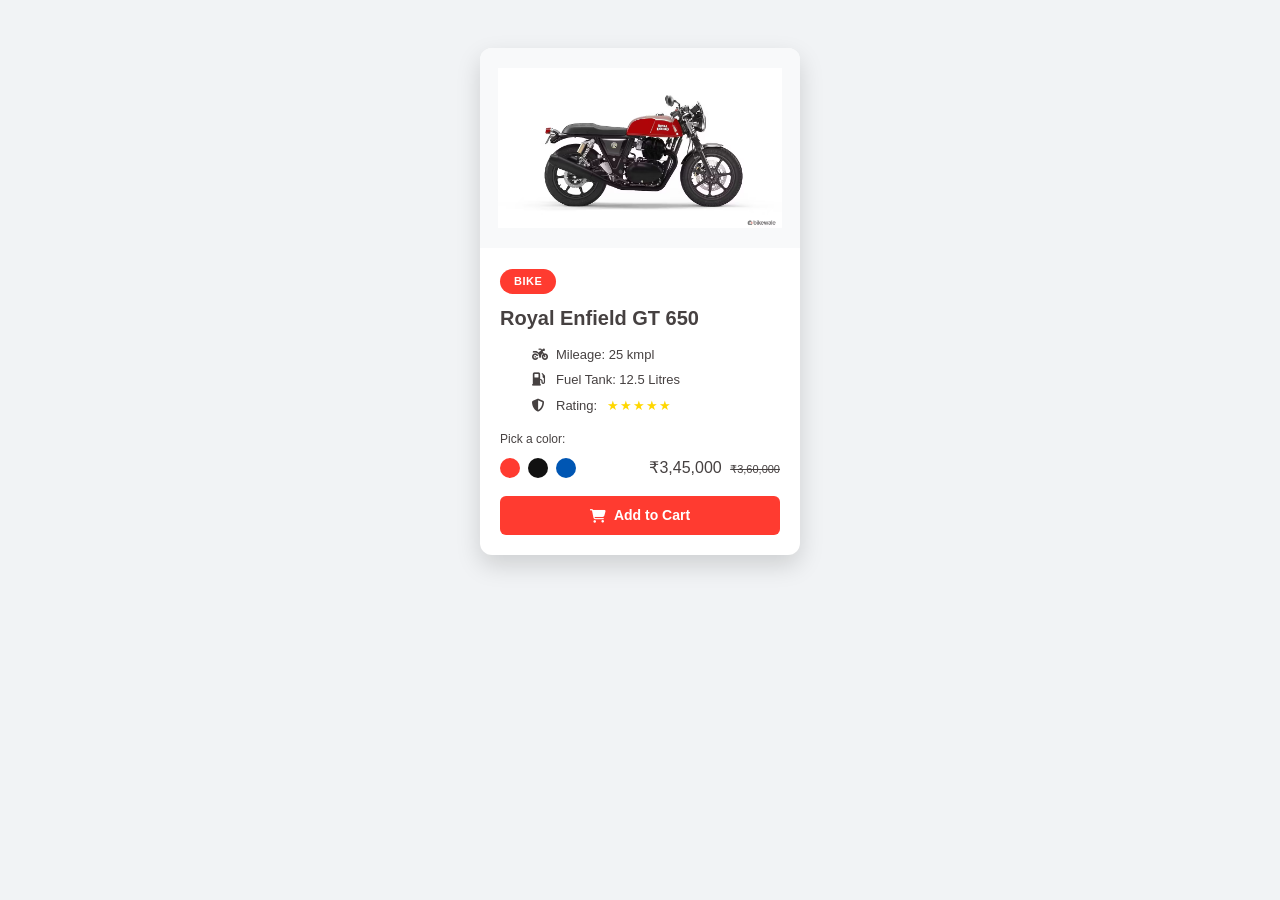
<file: DOM/index.html>
<!doctype html>
<html lang="en">

<head>
    <meta charset="utf-8">
    <meta name="viewport" content="width=device-width, initial-scale=1">
    <title>Royal Enfield Continental GT 650</title>

    
    <link rel="stylesheet" href="https://cdnjs.cloudflare.com/ajax/libs/font-awesome/6.5.1/css/all.min.css">

    
    <link href="https://cdn.jsdelivr.net/npm/bootstrap@5.3.3/dist/css/bootstrap.min.css" rel="stylesheet">

    
    <link rel="stylesheet" href="style.css">
</head>

<body>
    <div class="container my-5 d-flex justify-content-center">
        <div class="product-card">
            
            <div class="image-box">
                <img id="bikeImage" src="./gt red 1.avif" alt="Royal Enfield GT 650">
            </div>

            
            <div class="card-details">
                <span class="badge-tag" id="badgeTag">BIKE</span>

                <h2 class="bike-title">Royal Enfield GT 650</h2>

                <ul class="specs-list">
                    <li><i class="fa-solid fa-motorcycle"></i> Mileage: 25 kmpl</li>
                    <li><i class="fa-solid fa-gas-pump"></i> Fuel Tank: 12.5 Litres</li>
                    <li>
                        <i class="fa-solid fa-shield-halved"></i> Rating: 
                        <span class="stars">&#9733;&#9733;&#9733;&#9733;&#9733;</span>
                    </li>
                </ul>

                <p class="color-label">Pick a color:</p>
                <div class="action-row">
                    <div class="color-options">
                        <span class="color-btn" id="red" style="background-color: #ff3b30;" ></span>
                        <span class="color-btn " id="black" style="background-color: #111111;" ></span>
                        <span class="color-btn" id="blue" style="background-color: #0056b3;" ></span>
                    </div>

                    <div class="price-box">
                        <span class="current-price">₹3,45,000</span>
                        <span class="old-price">₹3,60,000</span>
                    </div>
                </div>

                <button class="cart-btn" id="cartBtn">
                    <i class="fa-solid fa-cart-shopping"></i> Add to Cart
                </button>
            </div>
        </div>
    </div>
     
    <script src="./script.js"></script>
    
</body>

</html>
</file>
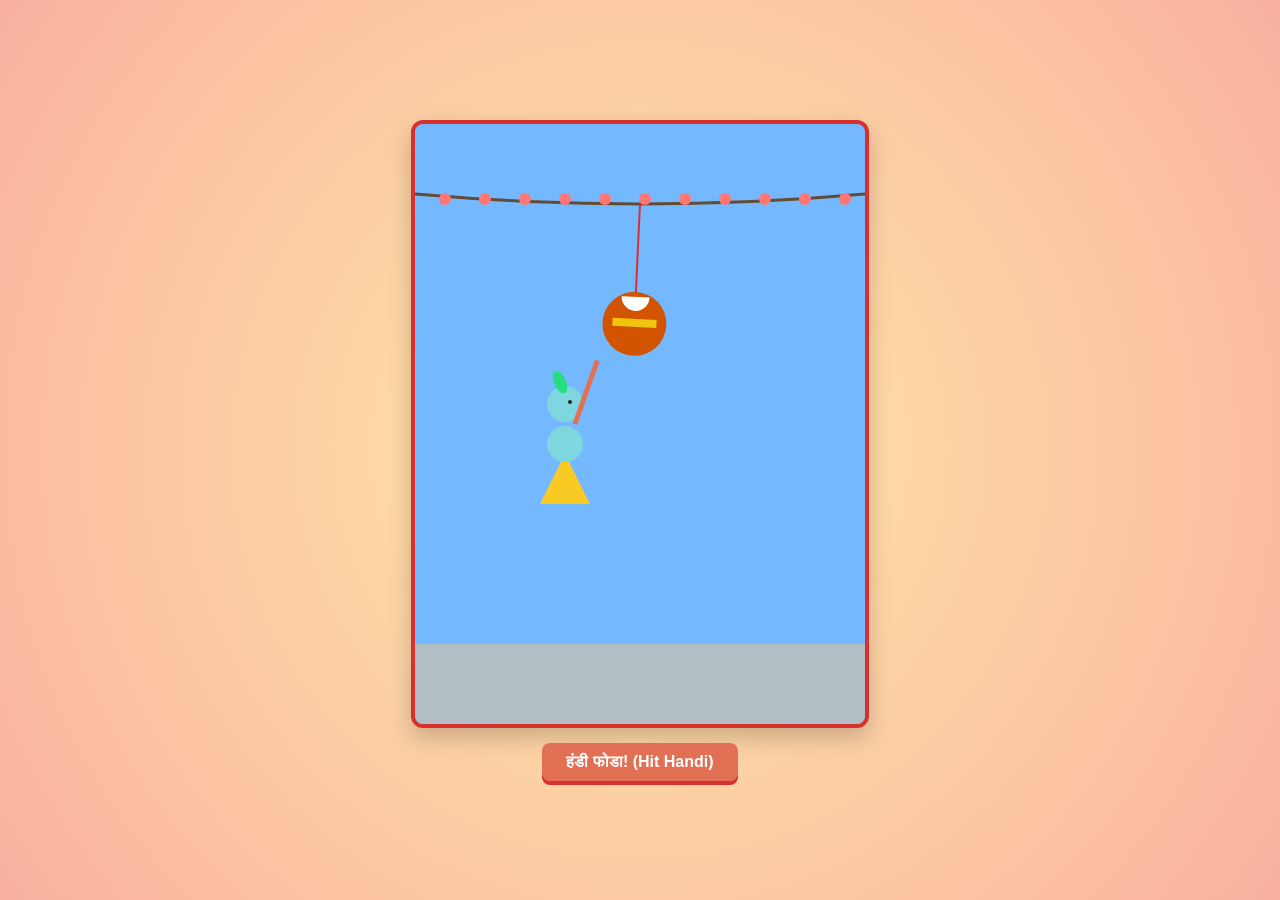
<file: krishanjan/index.html>
<!DOCTYPE html>
<html lang="mr">
<head>
  <meta charset="UTF-8">
  <title>दहीहंडी कार्टून ॲनिमेशन</title>
  <style>
    * {
      box-sizing: border-box;
      margin: 0;
      padding: 0;
    }
    body {
      background: radial-gradient(circle at center, #ffeaa7 0%, #fab1a0 100%);
      display: flex;
      flex-direction: column;
      align-items: center;
      justify-content: center;
      min-height: 100vh;
      font-family: sans-serif;
      overflow: hidden;
    }
    canvas {
      background: #74b9ff;
      border: 4px solid #d63031;
      border-radius: 12px;
      box-shadow: 0 10px 25px rgba(0,0,0,0.2);
    }
    .btn {
      margin-top: 15px;
      padding: 10px 24px;
      font-size: 16px;
      font-weight: bold;
      color: #fff;
      background: #e17055;
      border: none;
      border-radius: 8px;
      cursor: pointer;
      box-shadow: 0 4px #d63031;
    }
    .btn:active {
      transform: translateY(2px);
      box-shadow: 0 2px #d63031;
    }
  </style>
</head>
<body>

  <canvas id="handiCanvas" width="450" height="600"></canvas>
  <button class="btn" onclick="triggerHit()">हंडी फोडा! (Hit Handi)</button>

  <script>
    const canvas = document.getElementById('handiCanvas');
    const ctx = canvas.getContext('2d');

    let swingAngle = 0;
    let hitAnimation = false;
    let stickRotation = -0.5;
    let isBroken = false;

    const splashParticles = [];
    const confettiParticles = [];

    
    function createSplash() {
      for (let i = 0; i < 40; i++) {
        splashParticles.push({
          x: 225,
          y: 200,
          vx: (Math.random() - 0.5) * 8,
          vy: (Math.random() - 0.7) * 9,
          radius: Math.random() * 6 + 2,
          color: '#ffffff'
        });
      }
      for (let i = 0; i < 50; i++) {
        confettiParticles.push({
          x: 225,
          y: 200,
          vx: (Math.random() - 0.5) * 10,
          vy: (Math.random() - 0.8) * 10,
          size: Math.random() * 8 + 4,
          color: ['#e84393', '#fdcb6e', '#00b894', '#0984e3'][Math.floor(Math.random() * 4)]
        });
      }
    }

    
    function drawBackground() {
      
      ctx.fillStyle = '#b2bec3';
      ctx.fillRect(0, 520, 450, 80);

      
      ctx.strokeStyle = '#634b35';
      ctx.lineWidth = 3;
      ctx.beginPath();
      ctx.moveTo(0, 70);
      ctx.quadraticCurveTo(225, 90, 450, 70);
      ctx.stroke();

      
      for (let x = 30; x < 450; x += 40) {
        ctx.fillStyle = '#ff7675';
        ctx.beginPath();
        ctx.arc(x, 75, 6, 0, Math.PI * 2);
        ctx.fill();
      }
    }


    function drawHandi() {
      ctx.save();
      ctx.translate(225, 80);
      ctx.rotate(Math.sin(swingAngle) * 0.08);

      
      ctx.strokeStyle = '#d63031';
      ctx.lineWidth = 2;
      ctx.beginPath();
      ctx.moveTo(0, 0);
      ctx.lineTo(0, 100);
      ctx.stroke();

      if (!isBroken) {
        
        ctx.fillStyle = '#d35400';
        ctx.beginPath();
        ctx.arc(0, 120, 32, 0, Math.PI * 2);
        ctx.fill();

        
        ctx.fillStyle = '#f1c40f';
        ctx.fillRect(-22, 115, 44, 8);

        
        ctx.fillStyle = '#ffffff';
        ctx.beginPath();
        ctx.arc(0, 93, 14, 0, Math.PI);
        ctx.fill();
      } else {
        
        ctx.fillStyle = '#d35400';
        ctx.beginPath();
        ctx.arc(-14, 125, 16, 0, Math.PI * 2);
        ctx.arc(14, 125, 16, 0, Math.PI * 2);
        ctx.fill();

        
        ctx.fillStyle = '#ffffff';
        ctx.fillRect(-6, 120, 12, 100);
      }

      ctx.restore();
    }

    
    function drawKrishna() {
      ctx.save();
      ctx.translate(140, 270);

    
      ctx.fillStyle = '#f9ca24';
      ctx.beginPath();
      ctx.moveTo(10, 60);
      ctx.lineTo(35, 110);
      ctx.lineTo(-15, 110);
      ctx.closePath();
      ctx.fill();

      
      ctx.fillStyle = '#7ed6df';
      ctx.beginPath();
      ctx.arc(10, 50, 18, 0, Math.PI * 2);
      ctx.fill();

    
      ctx.beginPath();
      ctx.arc(10, 10, 18, 0, Math.PI * 2);
      ctx.fill();


      ctx.fillStyle = '#222';
      ctx.beginPath();
      ctx.arc(15, 8, 2, 0, Math.PI * 2);
      ctx.fill();

      
      ctx.fillStyle = '#26de81';
      ctx.beginPath();
      ctx.ellipse(5, -12, 6, 12, -0.4, 0, Math.PI * 2);
      ctx.fill();

      
      ctx.save();
      ctx.translate(20, 30);
      ctx.rotate(stickRotation);

    
      ctx.strokeStyle = '#e17055';
      ctx.lineWidth = 5;
      ctx.beginPath();
      ctx.moveTo(0, 0);
      ctx.lineTo(50, -45);
      ctx.stroke();
      ctx.restore();

      ctx.restore();
    }

    
    function drawParticles() {
      for (let i = splashParticles.length - 1; i >= 0; i--) {
        const p = splashParticles[i];
        p.x += p.vx;
        p.y += p.vy;
        p.vy += 0.25; 
        ctx.fillStyle = p.color;
        ctx.beginPath();
        ctx.arc(p.x, p.y, p.radius, 0, Math.PI * 2);
        ctx.fill();

        if (p.y > 600) splashParticles.splice(i, 1);
      }

      for (let i = confettiParticles.length - 1; i >= 0; i--) {
        const c = confettiParticles[i];
        c.x += c.vx;
        c.y += c.vy;
        c.vy += 0.15;
        ctx.fillStyle = c.color;
        ctx.fillRect(c.x, c.y, c.size, c.size);

        if (c.y > 600) confettiParticles.splice(i, 1);
      }
    }

    
    function animate() {
      ctx.clearRect(0, 0, canvas.width, canvas.height);

      swingAngle += 0.04;

      if (hitAnimation) {
        stickRotation += 0.12;
        if (stickRotation >= 0.3) {
          if (!isBroken) {
            isBroken = true;
            createSplash();
          }
          hitAnimation = false;
        }
      } else {
        if (stickRotation > -0.5) stickRotation -= 0.04;
      }

      drawBackground();
      drawHandi();
      drawKrishna();
      drawParticles();

      
      if (isBroken) {
        ctx.fillStyle = '#2d3436';
        ctx.font = 'bold 24px sans-serif';
        ctx.textAlign = 'center';
        ctx.fillText('गोविंदा आला रे आला!', 225, 450);
      }

      requestAnimationFrame(animate);
    }

    function triggerHit() {
      if (isBroken) {
        isBroken = false;
        splashParticles.length = 0;
        confettiParticles.length = 0;
      }
      hitAnimation = true;
      stickRotation = -0.5;
    }

    
    animate();
    setTimeout(() => {
      triggerHit();
    }, 1500);
  </script>
</body>
</html>
</file>
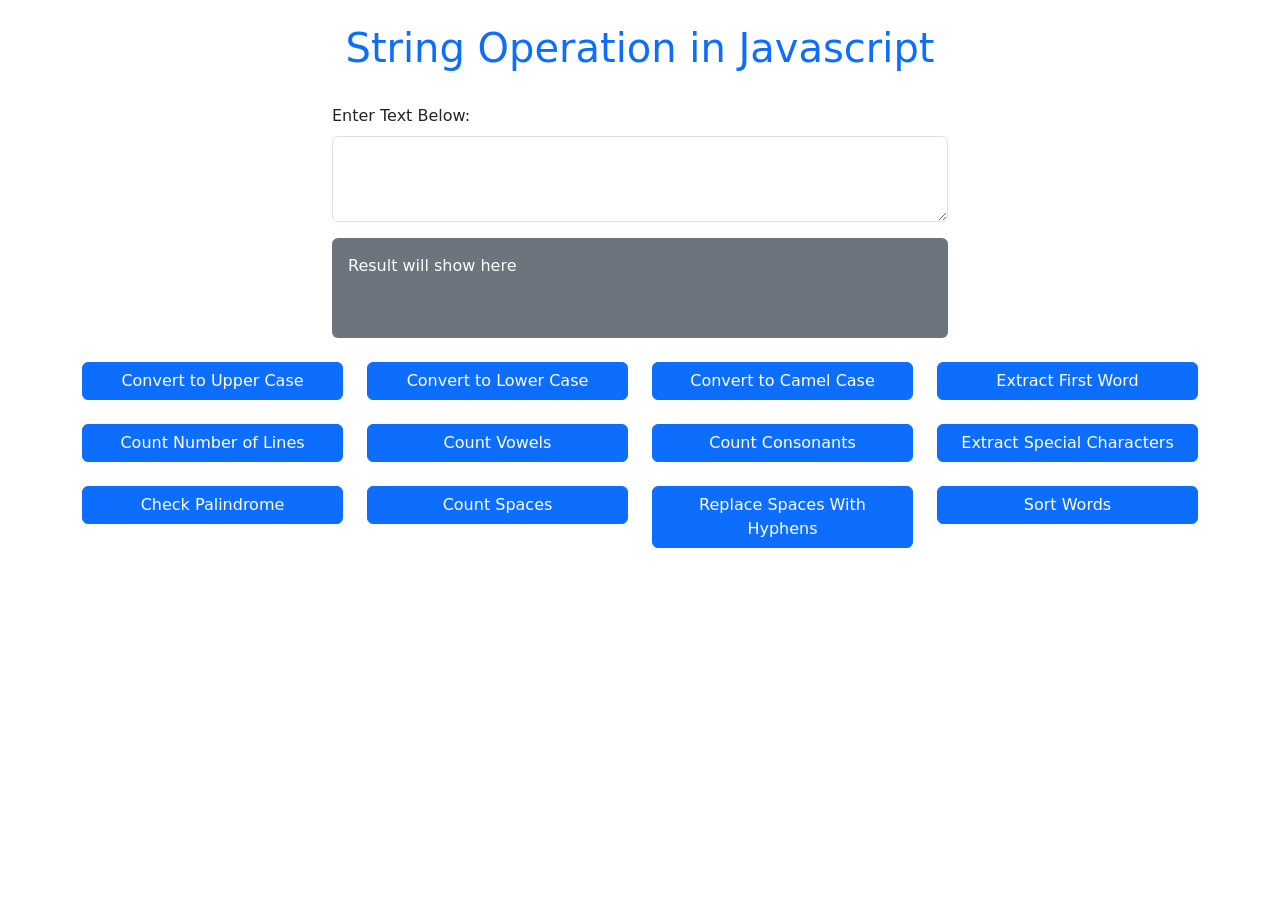
<file: stringOperation/index.html>
<!doctype html>
<html lang="en">
  <head>
    <meta charset="utf-8">
    <meta name="viewport" content="width=device-width, initial-scale=1">
    <title>String Operation</title>
    <link href="https://cdn.jsdelivr.net/npm/bootstrap@5.3.3/dist/css/bootstrap.min.css" rel="stylesheet">
  </head>
  <body>
    <h1 class="text-primary p-4 text-center">String Operation in Javascript</h1>
      
    <div class="container w-50">
      <div class="mb-3">
        <label for="inputPara" class="form-label">Enter Text Below:</label>
        <textarea class="form-control" id="inputPara" rows="3"></textarea>
      </div>

      <!-- Result Container with id="Result" -->
      <div id="Result" class="container bg-secondary text-white p-3 rounded" style="min-height: 100px;">
        Result will show here
      </div>
    </div>

    <div class="container">
      <div class="row mt-4">
        <div class="col">
          <!-- Added () to convertToUpperCase() -->
          <button class="btn btn-primary w-100" onclick="convertToUpperCase()">Convert to Upper Case</button>
        </div>
        <div class="col">
          <button class="btn btn-primary w-100" onclick="convertToLowerCase()">Convert to Lower Case</button>
        </div>
        <div class="col">
          <button class="btn btn-primary w-100" onclick="convertToCamelCase()">Convert to Camel Case</button>
        </div>
        <div class="col">
          <button class="btn btn-primary w-100" onclick="extractFirstWord()">Extract First Word</button>
        </div>
      </div>
      
      <div class="row mt-4">
        <div class="col">
          <button class="btn btn-primary w-100" onclick="countLines()">Count Number of Lines</button>
        </div>
        <div class="col">
          <button class="btn btn-primary w-100" onclick="countVowels()">Count Vowels</button>
        </div>
        <div class="col">
          <button class="btn btn-primary w-100" onclick="countConsonants()">Count Consonants</button>
        </div>
        <div class="col">
          <button class="btn btn-primary w-100" onclick="extractSpecialChars()">Extract Special Characters</button>
        </div>
      </div>

      <div class="row mt-4">
        <div class="col">
          <button class="btn btn-primary w-100" onclick="checkPalindrome()">Check Palindrome</button>
        </div>
        <div class="col">
          <button class="btn btn-primary w-100" onclick="countSpaces()">Count Spaces</button>
        </div>
        <div class="col">
          <button class="btn btn-primary w-100" onclick="replaceSpacesWithHyphens()">Replace Spaces With Hyphens</button>
        </div>
        <div class="col">
          <button class="btn btn-primary w-100" onclick="sortWords()">Sort Words</button>
        </div>
      </div>
    </div>

    <script src="./scripts.js"></script>
    <script src="https://cdn.jsdelivr.net/npm/bootstrap@5.3.3/dist/js/bootstrap.bundle.min.js"></script>
  </body>
</html>
</file>
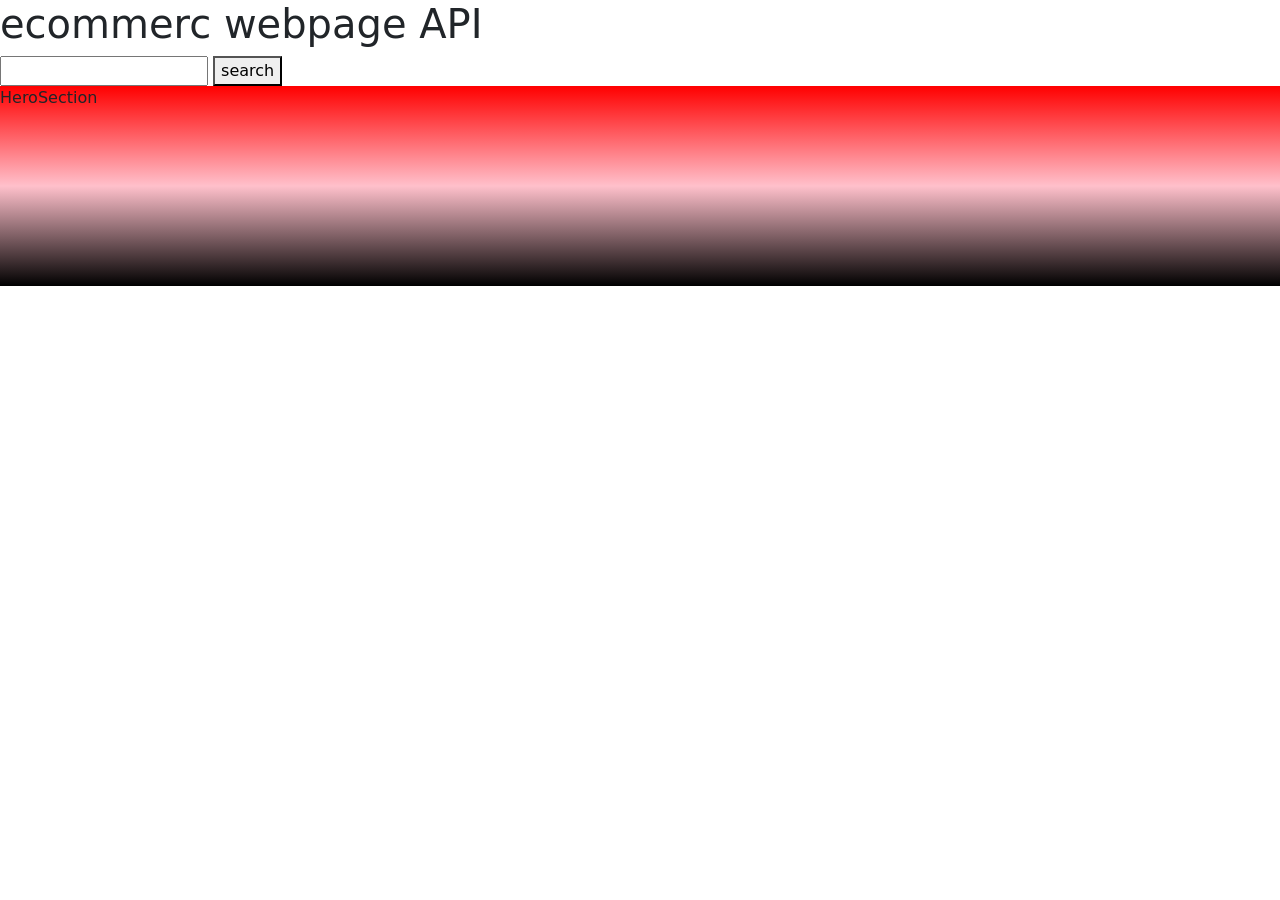
<file: Advancejs/ecommercejs/index.html>
<!doctype html>
<html lang="en">
  <head>
    <meta charset="utf-8">
    <meta name="viewport" content="width=device-width, initial-scale=1">
    <title>Bootstrap demo</title>
    <link href="https://cdn.jsdelivr.net/npm/bootstrap@5.3.8/dist/css/bootstrap.min.css" rel="stylesheet" integrity="sha384-sRIl4kxILFvY47J16cr9ZwB07vP4J8+LH7qKQnuqkuIAvNWLzeN8tE5YBujZqJLB" crossorigin="anonymous">
  </head>
  <body>
    <h1>ecommerc webpage API</h1>
       <div>
      <input type="text">
      <button>search</button>

       </div>

       <header style="background-image: linear-gradient(red,pink,black); height: 200px;">HeroSection</header>
         
       <div class="container">
        <div class="row" id="prods">

        </div>
       </div>

      <script src="./script.js"></script>
    <script src="https://cdn.jsdelivr.net/npm/bootstrap@5.3.8/dist/js/bootstrap.bundle.min.js" integrity="sha384-FKyoEForCGlyvwx9Hj09JcYn3nv7wiPVlz7YYwJrWVcXK/BmnVDxM+D2scQbITxI" crossorigin="anonymous"></script>
  </body>
</html>
</file>
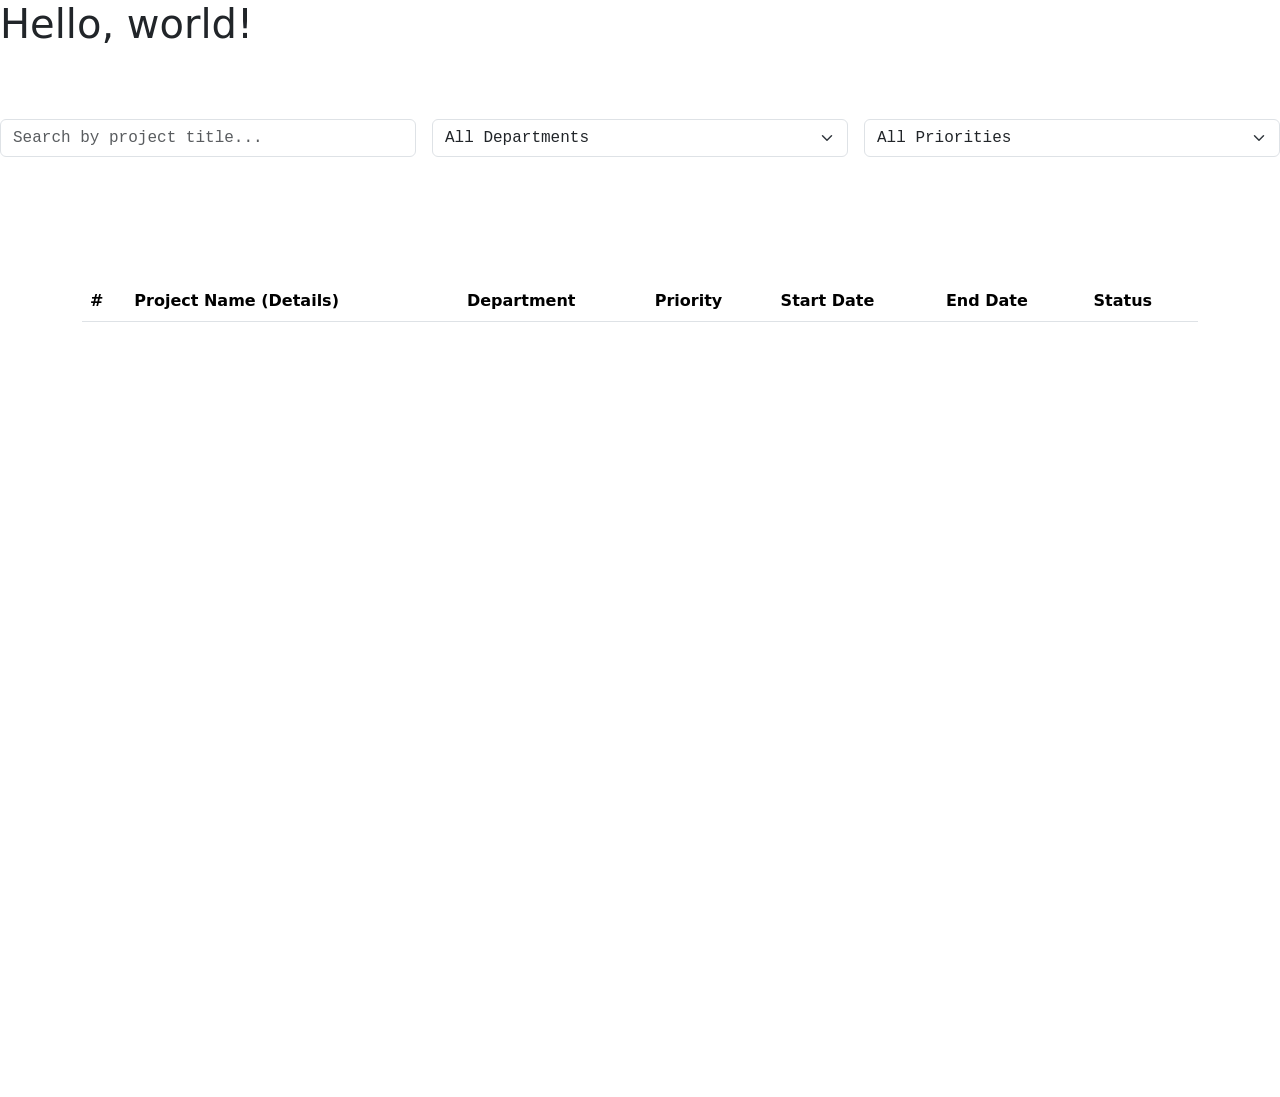
<file: Advancejs/projectMangement/index.html>
<!doctype html>
<html lang="en">

<head>
    <meta charset="utf-8">
    <meta name="viewport" content="width=device-width, initial-scale=1">
    <title>Bootstrap demo</title>
    <link href="https://cdn.jsdelivr.net/npm/bootstrap@5.3.8/dist/css/bootstrap.min.css" rel="stylesheet"
        integrity="sha384-sRIl4kxILFvY47J16cr9ZwB07vP4J8+LH7qKQnuqkuIAvNWLzeN8tE5YBujZqJLB" crossorigin="anonymous">
</head>

<body>
    <h1>Hello, world!</h1>
    <div>
        <pre>
          <div class="row g-3 mb-4">
  <!-- Search by Project Title -->
  <div class="col-md-4">
    <input
      type="text"
      id="titleSearch"
      class="form-control"
      placeholder="Search by project title..."
    />
  </div>

  <!-- Filter by Department -->
  <div class="col-md-4">
    <select id="departmentFilter" class="form-select">
      <option value="">All Departments</option>
    </select>
  </div>

  <!-- Filter by Priority -->
  <div class="col-md-4">
    <select id="priorityFilter" class="form-select">
      <option value="">All Priorities</option>
    </select>
  </div>
</div>
        </pre>
    </div>
    <div class="container">
        <div style="overflow-y: auto;height: 800px;">
            <table class="table table-striped">
                <thead>
                    <tr>
                        <th scope="col">#</th>
                        <th scope="col">
                            Project Name (Details)</th>
                        <th scope="col">Department</th>
                        <th scope="col">Priority</th>
                        <th scope="col">Start Date</th>
                        <th scope="col">End Date</th>
                        <th scope="col">Status</th>
                    </tr>
                </thead>
                <tbody id="projectList"></tbody>
            </table>
        </div>
        <nav aria-label="Page navigation example">
            <ul class="pagination justify-content-center" id="pagination1"></ul>
        </nav>
    </div>
    <script src="./script.js"></script>
    <script src="https://cdn.jsdelivr.net/npm/bootstrap@5.3.8/dist/js/bootstrap.bundle.min.js"
        integrity="sha384-FKyoEForCGlyvwx9Hj09JcYn3nv7wiPVlz7YYwJrWVcXK/BmnVDxM+D2scQbITxI"
        crossorigin="anonymous"></script>
</body>

</html>
</file>
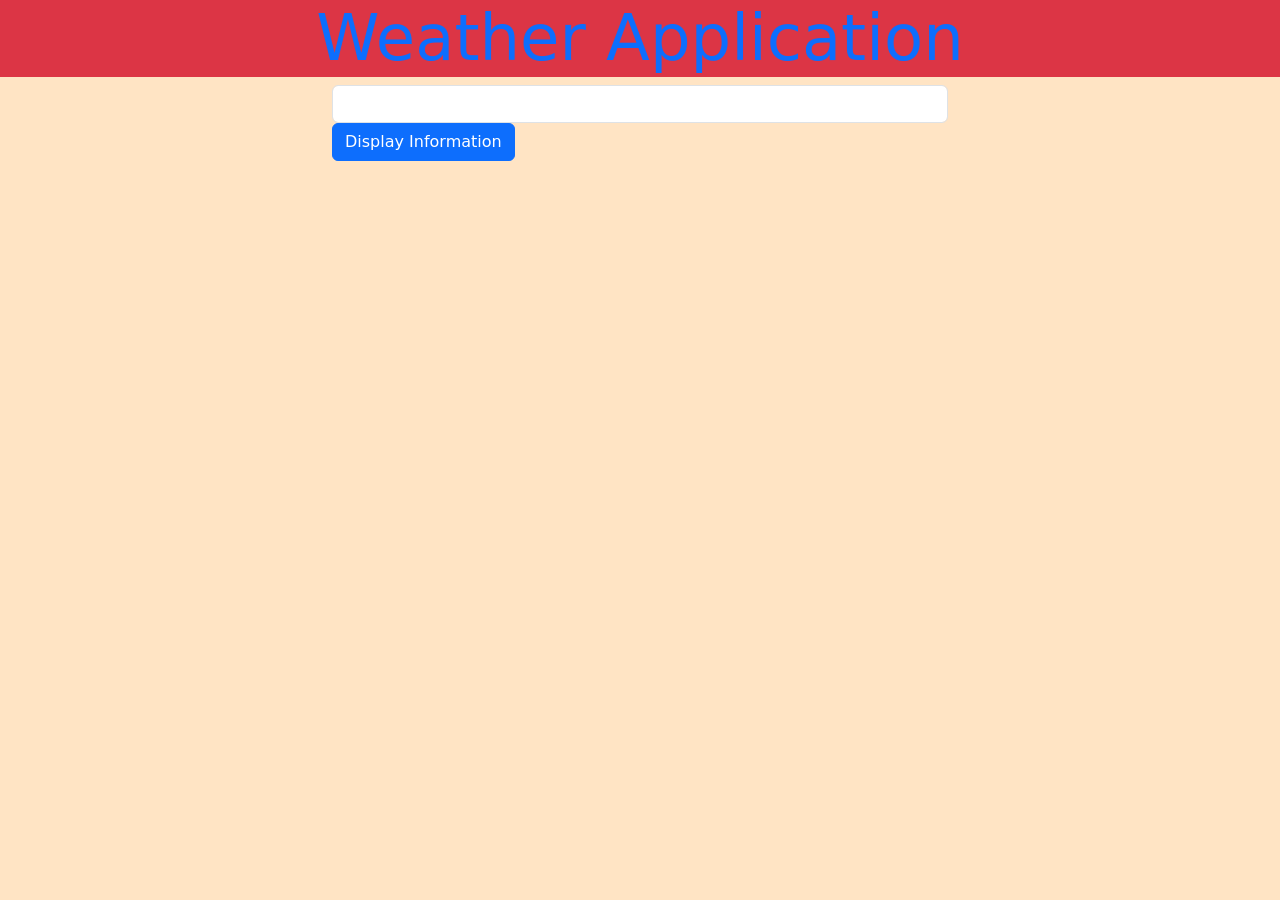
<file: Advancejs/ecommercejs/WeatherApi/index.html>
<!doctype html>
<html lang="en">
  <head>
    <meta charset="utf-8">
    <meta name="viewport" content="width=device-width, initial-scale=1">
    <title>Bootstrap demo</title>
    <link href="https://cdn.jsdelivr.net/npm/bootstrap@5.3.8/dist/css/bootstrap.min.css" rel="stylesheet" integrity="sha384-sRIl4kxILFvY47J16cr9ZwB07vP4J8+LH7qKQnuqkuIAvNWLzeN8tE5YBujZqJLB" crossorigin="anonymous">
    <style>
      body{
        background-color: bisque;
      }
    </style>

  </head>
  <body>
    <h1 class="display-3 text-primary text-center bg-danger ">Weather Application</h1>
      <div class="container w-50">
     <input type="text" id="cityName" class="form-control"> 
     <button class="btn btn-primary" id="btnDisplay">Display Information</button>
      </div>
      
      <div class="container" style="background-color: rgb(219, 219, 219);">
        <div id="infoWeather"></div>
      </div>
      <script src="./script.js"></script>
    <script src="https://cdn.jsdelivr.net/npm/bootstrap@5.3.8/dist/js/bootstrap.bundle.min.js" integrity="sha384-FKyoEForCGlyvwx9Hj09JcYn3nv7wiPVlz7YYwJrWVcXK/BmnVDxM+D2scQbITxI" crossorigin="anonymous"></script>
  </body>
</html>
</file>
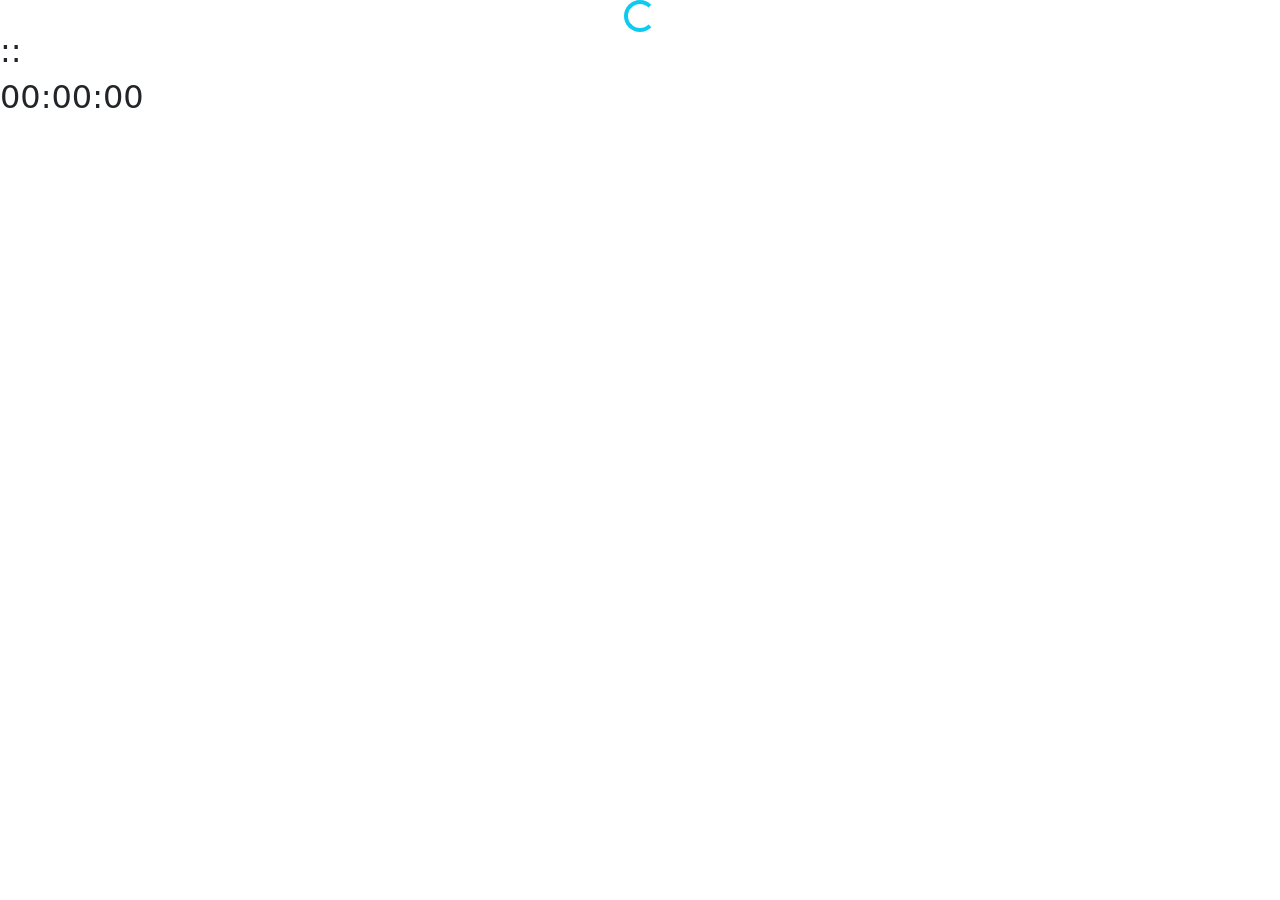
<file: Advancejs/loader.html>
<!doctype html>
<html lang="en">

<head>
    <meta charset="utf-8">
    <meta name="viewport" content="width=device-width, initial-scale=1">
    <title>Bootstrap demo</title>

    <style>
        h1{
            display: none;
        }
    </style>
    <link href="https://cdn.jsdelivr.net/npm/bootstrap@5.3.8/dist/css/bootstrap.min.css" rel="stylesheet"
        integrity="sha384-sRIl4kxILFvY47J16cr9ZwB07vP4J8+LH7qKQnuqkuIAvNWLzeN8tE5YBujZqJLB" crossorigin="anonymous">
</head>

<body>
    <div class="container d-flex justify-content-center">
    <div class="spinner-border text-info" role="status" id="loder">
        <span class="visually-hidden">Loading...</span>
    </div>
    </div>
     <h1 id="dataElmt">Hello world</h1>
 <h2 id="timneElmt"><span id="hr"></span>:<span id="min"></span>:<span id="sec"></span></h2>


 <div class="timer-container">
        <h1 id="dataElmt">Countdown Timer</h1>
        <h2 id="timeEl">
            <span id="hr1">00</span>:<span id="min2">00</span>:<span id="sec3">00</span>
        </h2>
    </div>

    


    <script> 
        setTimeout(()=>{
            document.querySelector("#loder").style.display ="none"
            document.querySelector("#dataElmt").style.display="block"
            document.querySelector("#timneElmt").style.display="block"
            document.querySelector("#timeEl").style.display="block"
        },3000)
    </script>


   <script>
    function showTime(){
        const today = new Date()
        const hour = today.getHours()
        document.getElementById("hr").textContent = hour
        const minute = today.getMinutes()
        document.getElementById("min").textContent =  minute
        const seconds = today.getSeconds()
        document.getElementById("sec").textContent = seconds
    }
       setInterval(showTime, 1000)
   </script>


<script>
     function startCountdown(h, m, s){
        let hour = h
        let minute = m
        let seconds = s

        const timer = setInterval(function(){
             document.getElementById("hr1").textContent =hour
             document.getElementById("min2").textContent = minute
             document.getElementById("sec3").textContent = seconds

              if (seconds > 0){
                 seconds--;
              }else{
                if(minute > 0){
                  minute--;
                  seconds =59;
                }else{
                   if(hour > 0){
                    hour--;
                    minute =59;
                    seconds =59;
                   }else{
                    clearInterval(timer)
                    document.getElementById("dataElmt").textContent = "Time's Up"
                   }
                }
              }
        }, 1000)
     }
       
       startCountdown(0, 5, 10);
</script>


    <script src="https://cdn.jsdelivr.net/npm/bootstrap@5.3.8/dist/js/bootstrap.bundle.min.js"
        integrity="sha384-FKyoEForCGlyvwx9Hj09JcYn3nv7wiPVlz7YYwJrWVcXK/BmnVDxM+D2scQbITxI"
        crossorigin="anonymous"></script>
</body>

</html>
</file>
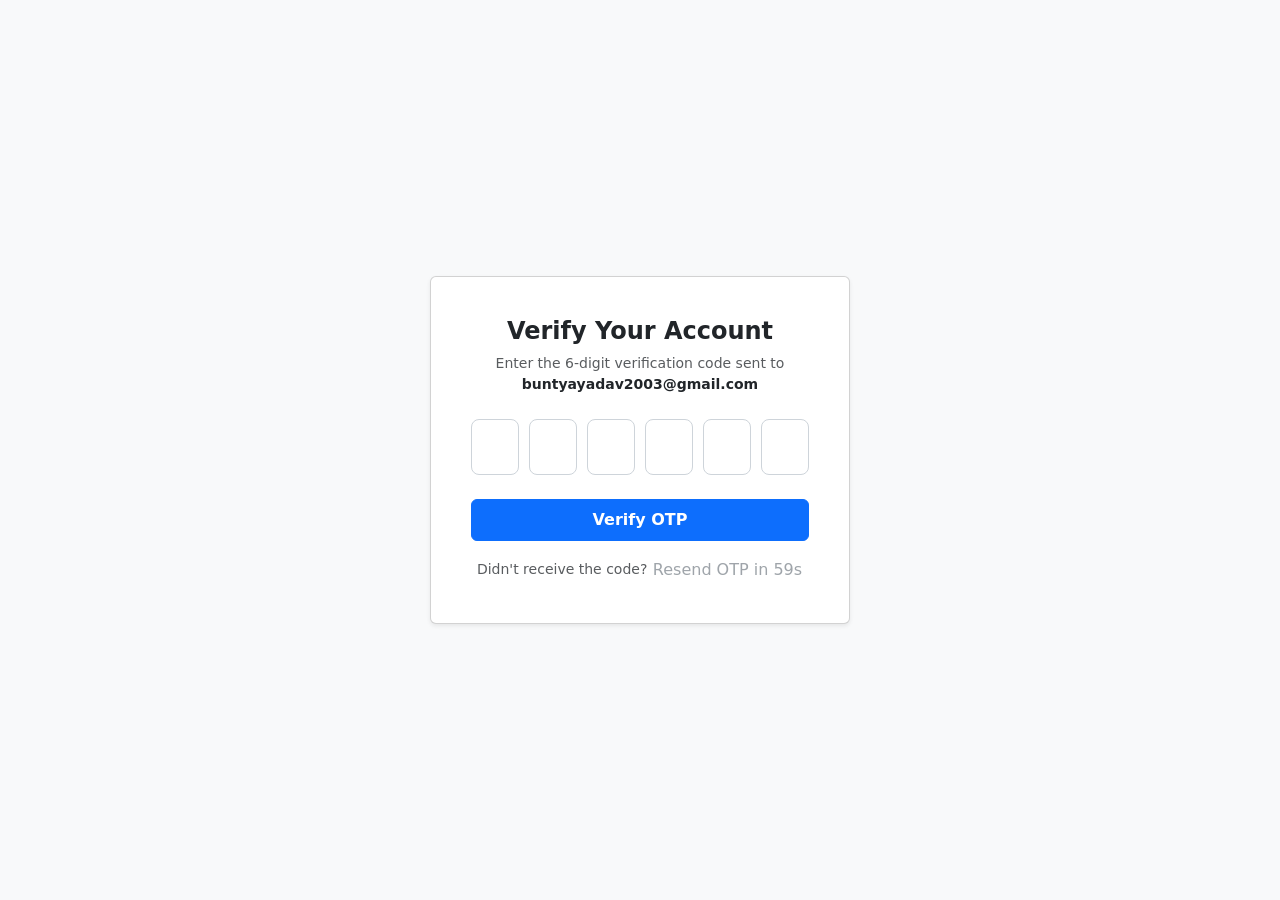
<file: dom maniplution/opt.html>
<!DOCTYPE html>
<html lang="en">
<head>
  <meta charset="UTF-8" />
  <meta name="viewport" content="width=device-width, initial-scale=1.0" />
  <title>OTP Verification</title>
  <!-- Bootstrap 5 CSS -->
  <link href="https://cdn.jsdelivr.net/npm/bootstrap@5.3.3/dist/css/bootstrap.min.css" rel="stylesheet" />
  <style>
    body {
      background-color: #f8f9fa;
    }
    .otp-input {
      width: 48px;
      height: 56px;
      font-size: 24px;
      font-weight: 600;
      text-align: center;
      border-radius: 8px;
      border: 1px solid #ced4da;
      transition: all 0.2s ease-in-out;
    }
    .otp-input:focus {
      border-color: #0d6efd;
      box-shadow: 0 0 0 0.25rem rgba(13, 110, 253, 0.25);
      outline: none;
    }
    /* Hide number input spinners */
    .otp-input::-webkit-outer-spin-button,
    .otp-input::-webkit-inner-spin-button {
      -webkit-appearance: none;
      margin: 0;
    }
  </style>
</head>
<body>

<div class="container d-flex justify-content-center align-items-center min-vh-100">
  <div class="card shadow-sm p-4 text-center" style="max-width: 420px; width: 100%;">
    <div class="card-body">
      <h4 class="card-title fw-bold mb-2">Verify Your Account</h4>
      <p class="text-muted small mb-4">
        Enter the 6-digit verification code sent to <br />
        <span class="fw-semibold text-dark">buntyayadav2003@gmail.com</span>
      </p>

      <form id="otpForm">
        <!-- 6 OTP Input Boxes -->
        <div class="d-flex justify-content-between gap-2 mb-4" id="otpInputs">
          <input type="text" maxlength="1" class="form-control otp-input" inputmode="numeric" required />
          <input type="text" maxlength="1" class="form-control otp-input" inputmode="numeric" required />
          <input type="text" maxlength="1" class="form-control otp-input" inputmode="numeric" required />
          <input type="text" maxlength="1" class="form-control otp-input" inputmode="numeric" required />
          <input type="text" maxlength="1" class="form-control otp-input" inputmode="numeric" required />
          <input type="text" maxlength="1" class="form-control otp-input" inputmode="numeric" required />
        </div>

        <!-- Submit Button -->
        <button type="submit" class="btn btn-primary w-100 py-2 fw-semibold mb-3" id="verifyBtn">
          Verify OTP
        </button>
      </form>

      <!-- Resend OTP Timer -->
      <div class="small text-muted">
        Didn't receive the code? 
        <button id="resendBtn" class="btn btn-link p-0 small text-decoration-none" disabled>
          Resend OTP in <span id="timer">60</span>s
        </button>
      </div>
    </div>
  </div>
</div>

<script>
  const inputs = document.querySelectorAll('.otp-input');
  const form = document.getElementById('otpForm');
  const resendBtn = document.getElementById('resendBtn');
  const timerSpan = document.getElementById('timer');

  // 1. Auto-focus and navigation logic
  inputs.forEach((input, index) => {
    // Only allow numeric input
    input.addEventListener('input', (e) => {
      const val = e.target.value;
      if (!/^\d*$/.test(val)) {
        e.target.value = '';
        return;
      }
      if (val.length === 1 && index < inputs.length - 1) {
        inputs[index + 1].focus();
      }
    });

    // Handle Backspace navigation
    input.addEventListener('keydown', (e) => {
      if (e.key === 'Backspace' && !input.value && index > 0) {
        inputs[index - 1].focus();
      }
    });

    // Handle Paste event (e.g., pasting full 6 digits)
    input.addEventListener('paste', (e) => {
      e.preventDefault();
      const pasteData = (e.clipboardData || window.clipboardData).getData('text').trim();
      if (/^\d{6}$/.test(pasteData)) {
        pasteData.split('').forEach((char, i) => {
          if (inputs[i]) inputs[i].value = char;
        });
        inputs[inputs.length - 1].focus();
      }
    });
  });

  // 2. Handle Form Submission
  form.addEventListener('submit', (e) => {
    e.preventDefault();
    const otpCode = Array.from(inputs).map(input => input.value).join('');
    
    if (otpCode.length === 6) {
      alert(`OTP submitted: ${otpCode}`);
      
      
    }
  });

  // 3. Resend OTP Countdown Timer
  let countdown = 60;
  let timerInterval;

  function startTimer() {
    countdown = 60;
    resendBtn.disabled = true;
    resendBtn.innerHTML = `Resend OTP in <span id="timer">${countdown}</span>s`;

    timerInterval = setInterval(() => {
      countdown--;
      const timerElement = document.getElementById('timer');
      if (timerElement) timerElement.innerText = countdown;

      if (countdown <= 0) {
        clearInterval(timerInterval);
        resendBtn.disabled = false;
        resendBtn.innerText = 'Resend OTP';
      }
    }, 1000);
  }

  resendBtn.addEventListener('click', () => {
    inputs.forEach(input => input.value = '');
    inputs[0].focus();
    alert('A new OTP has been sent!');
    startTimer();
  });

  
  startTimer();
</script>

</body>
</html>
</file>
<file: DOM/style.css>
* {
    margin: 0;
    padding: 0;
    box-sizing: border-box;
    font-family: 'Segoe UI', Tahoma, Geneva, Verdana, sans-serif;
}

body {
    background-color: #f1f3f5;
}

.product-card {
    width: 320px;
    background-color: #fff;
    border-radius: 12px;
    overflow: hidden;
    box-shadow: 0 10px 25px rgba(0, 0, 0, 0.15);
}


.image-box {
    background-color: #f8f9fa;
    padding: 20px 15px;
    display: flex;
    justify-content: center;
    align-items: center;
    height: 200px;
}

.image-box img {
    width: 100%;
    height: 100%;
    object-fit: contain;
    transition: transform 0.3s ease;
}

.card-details {
    
    padding: 20px;
    color: #464141;
}
 
.badge-tag {
    display: inline-block;
    background-color: #ff3b30;
    color: #ffffff;
    font-size: 11px;
    font-weight: 700;
    padding: 4px 14px;
    border-radius: 20px;
    letter-spacing: 0.5px;
    margin-bottom: 12px;
    transition: background-color 0.3s;
}

.bike-title {
    font-size: 20px;
    font-weight: 700;
    margin-bottom: 15px;
    line-height: 1.2;
}

.specs-list {
    list-style: none;
    font-size: 13px;
    margin-bottom: 15px;
}

.specs-list li {
    margin-bottom: 6px;
    display: flex;
    align-items: center;
    gap: 10px;
}

.specs-list i {
    width: 14px;
}

.stars {
    color: #ffd700;
    letter-spacing: 1px;
}

.color-label {
    font-size: 12px;
    margin-bottom: 8px;
    font-weight: 500;
}


.action-row {
    display: flex;
    justify-content: space-between;
    align-items: center;
    margin-bottom: 16px;
}

.color-options {
    display: flex;
    gap: 8px;
}

.color-btn {
    width: 20px;
    height: 20px;
    border-radius: 50%;
    cursor: pointer;
    border: 2px solid transparent;
    transition: transform 0.2s, border-color 0.2s;
}

.color-btn:hover {
    transform: scale(1.15);
}

.color-btn.active {
    border-color: #ffffff;
}





.cart-btn {
    width: 100%;
    padding: 9px;
    border: none;
    border-radius: 6px;
    background-color: #ff3b30;
    color: #ffffff;
    font-weight: 600;
    font-size: 14px;
    cursor: pointer;
    display: flex;
    align-items: center;
    justify-content: center;
    gap: 8px;
    transition: background-color 0.3s ease;
}

.cart-btn:hover {
    opacity: 0.9;
}

.current-price {
    font-size: 16px;
    margin-right: 4px;
}

.old-price {
    font-size: 11px;
    text-decoration: line-through;
    
}
</file>
